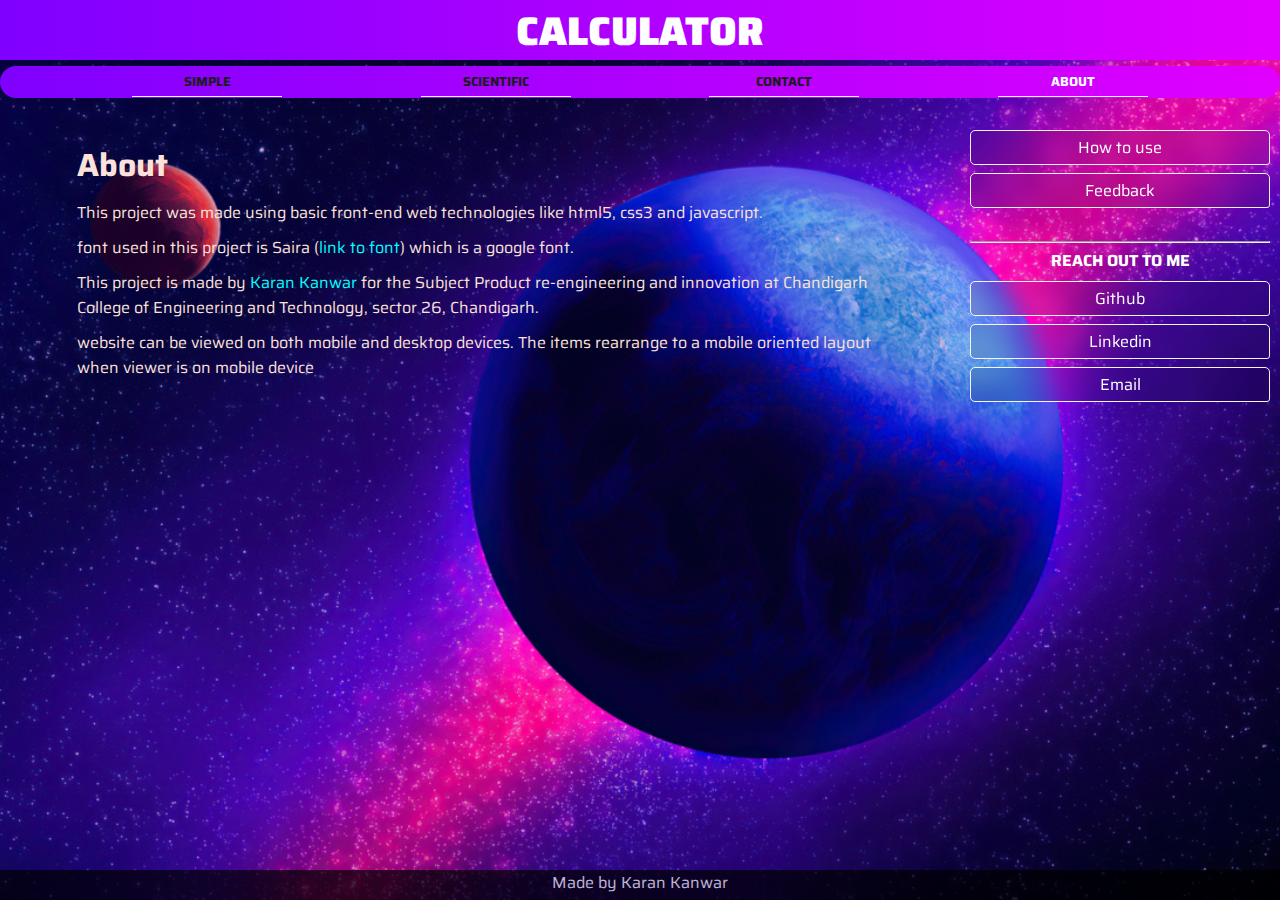
<file: about.html>
<!DOCTYPE html>
<html lang="en">

<head>
<!-- Google tag (gtag.js) -->
<script async src="https://www.googletagmanager.com/gtag/js?id=G-LB58H4YN29"></script>
<script>
  window.dataLayer = window.dataLayer || [];
  function gtag(){dataLayer.push(arguments);}
  gtag('js', new Date());

  gtag('config', 'G-LB58H4YN29');
</script>

    <link rel="icon" href="icon_calc.png">

    <title>Calculator : about page</title>
    <meta name="viewport" content="width=device-width, initial-scale=1">
    <meta charset="utf-8">

    <link rel="stylesheet" href="style.css">

</head>

<body>
    <div class="containAll">
        <header><a href="index.html"><b>Calculator</b></a></header> 
        <nav class="navbar">
            <ul>
                <li><a href="index.html"><b>Simple </b></a></li>
                <li><a href="scientific.html"><b>Scientific</b></a></li>
                <li><a href="contact.html"><b>Contact</b></a></li>
                <li><a href="about.html" id="current_page"><b>About</b></a></li>
            </ul>
        </nav>

        <aside>
            <div><a href="https://github.com/binge-coder/IPD-project/blob/main/README.md" target="_blank">How to use </a></div>
            <div><a href="mailto:kanwarkartik@gmail.com">Feedback</a></div>
            <br><hr>

            <div class="heading_aside"><b>Reach out to me</b></div>
            <div><a href="https://github.com/binge-coder" target="_blank">Github</a></div>
            <div><a href="https://www.linkedin.com/in/karan-kanwar-72726322b/" target="_blank">Linkedin</a></div>
            <div><a href="mailto:kanwarkartik@gmail.com">Email</a></div>


       
        </aside>

        <!-- <article class="content">
        </article> -->
        <div class="content" style="padding: 3px 10px;">
            <br>
            <h1>About</h1>
            <!-- <hr> -->
            <div style="max-width: 800px ; margin: 0px;"> <p>This project was made using basic front-end web technologies like html5, css3 and javascript.</p>
                <p> font used in this project is Saira (<a href="https://fonts.google.com/specimen/Saira">link to font</a>) which is a google font.</p>
                <p>This project is made by <a href="https://github.com/binge-coder" target="_blank">Karan Kanwar</a> for the Subject Product re-engineering and innovation at Chandigarh College of Engineering and Technology, sector 26, Chandigarh.</p>
                <p>website can be viewed on both mobile and desktop devices. The items rearrange to a mobile oriented layout when viewer is on mobile device</p>

                    
            </div>

    
        </div>
        <!-- <div id="space">space area</div> -->
        <footer> Made by Karan Kanwar </footer>
    </div>

</body>

</html>
</file>
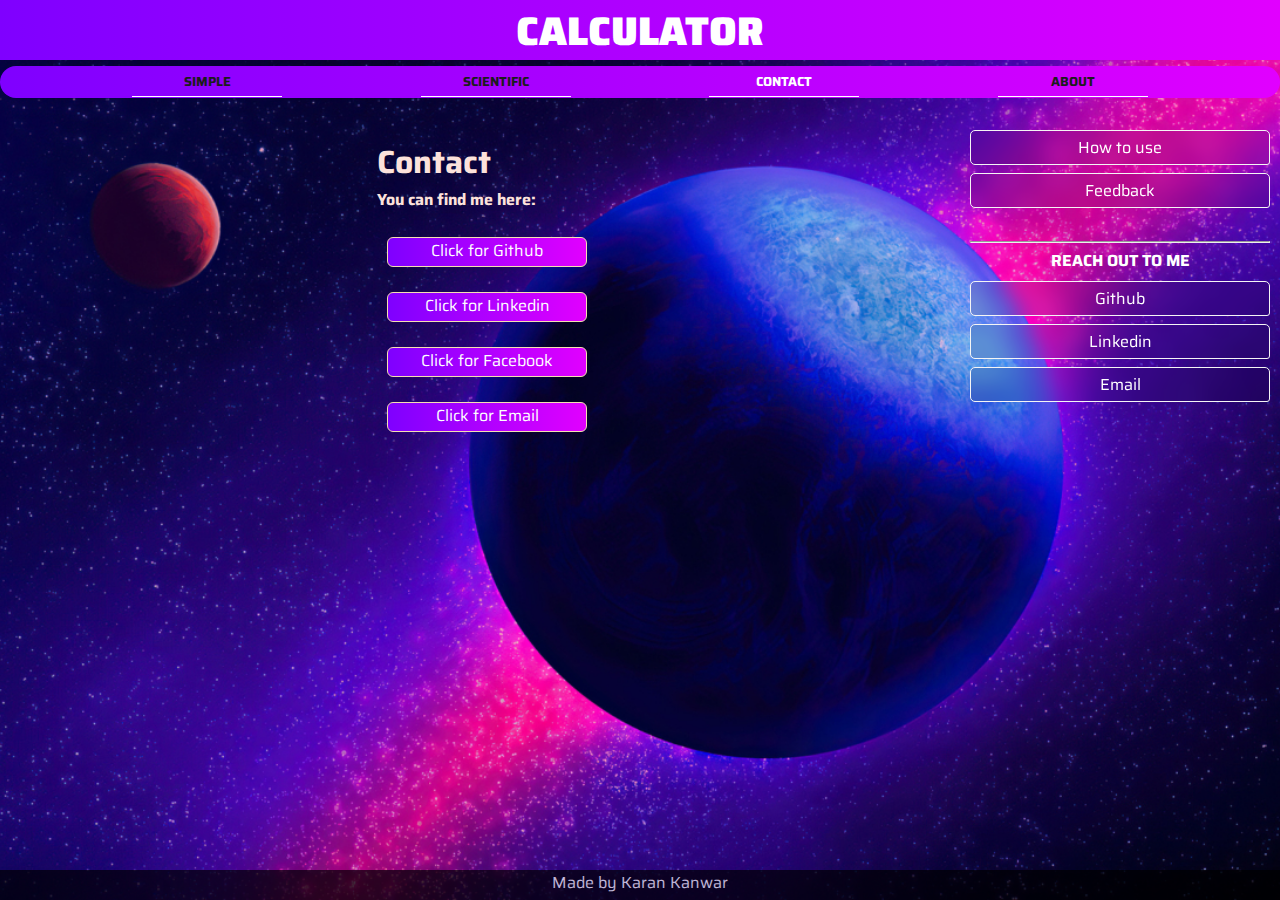
<file: contact.html>
<!DOCTYPE html>
<html lang="en">

<head>
<!-- Google tag (gtag.js) -->
<script async src="https://www.googletagmanager.com/gtag/js?id=G-LB58H4YN29"></script>
<script>
  window.dataLayer = window.dataLayer || [];
  function gtag(){dataLayer.push(arguments);}
  gtag('js', new Date());

  gtag('config', 'G-LB58H4YN29');
</script>
    <!-- Google tag end -->

    <!-- title icon link calculator -->
    <link rel="icon" href="icon_calc.png">

    <title>Calculator : contact page</title>
    <meta name="viewport" content="width=device-width, initial-scale=1">
    <meta charset="utf-8">
<!-- css link -->
    <link rel="stylesheet" href="style.css">

    <!-- font awesome logo -->
    <link rel="stylesheet" href="https://cdnjs.cloudflare.com/ajax/libs/font-awesome/6.1.2/css/all.min.css" integrity="sha512-1sCRPdkRXhBV2PBLUdRb4tMg1w2YPf37qatUFeS7zlBy7jJI8Lf4VHwWfZZfpXtYSLy85pkm9GaYVYMfw5BC1A==" crossorigin="anonymous" referrerpolicy="no-referrer" />


</head>

<body>
    <div class="containAll">
        <header><a href="index.html"><b>Calculator</b></a></header> 
        <nav class="navbar">
            <ul>
                <li><a href="index.html"><b>Simple</b></a></li>
                <li><a href="scientific.html"><b>Scientific</b></a></li>
                <li><a href="contact.html" id="current_page"><b>Contact</b></a></li>
                <li><a href="about.html"><b>About</b></a></li>
            </ul>
        </nav>

        <aside>
            <div><a href="https://github.com/binge-coder/IPD-project/blob/main/README.md" target="_blank">How to use </a></div>
            <div><a href="mailto:kanwarkartik@gmail.com">Feedback</a></div>
            <br><hr>

            <div class="heading_aside"><b>Reach out to me</b></div>
            <div><a href="https://github.com/binge-coder" target="_blank">Github</a></div>
            <div><a href="https://www.linkedin.com/in/karan-kanwar-72726322b/" target="_blank">Linkedin</a></div>
            <div><a href="mailto:kanwarkartik@gmail.com">Email</a></div>


       
        </aside>

        <!-- <article class="content">
        </article> -->

        <div class="content" >
            <br>
            <h1>Contact</h1>
            <p><strong>You can find me here: </strong><br><br>
                <div class="contactLinks"><i class="fa-brands fa-github"></i><a href="https://github.com/binge-coder" target="_blank">Click for Github</a></div><br>
                <div class="contactLinks"><i class="fa-brands fa-linkedin"></i><a href="https://www.linkedin.com/in/karan-kanwar-72726322b/" target="_blank">Click for Linkedin</a></div><br>
                <div class="contactLinks"><i class="fa-brands fa-facebook"></i><a href="https://www.facebook.com/profile.php?id=100012322353034" target="_blank">Click for Facebook</a></div><br>
                <div class="contactLinks"><i class="fa-solid fa-envelope"></i><a href="mailto:kanwarkartik@gmail.com">Click for Email</a></div><br> 
            </p>

    
        </div>

        <!-- <div id="space">space area</div> -->
        <footer> Made by Karan Kanwar </footer>
    </div>

</body>

</html>
</file>
<file: style.css>
@import url('https://fonts.googleapis.com/css2?family=Saira:wght@300&display=swap');
@import url('https://fonts.googleapis.com/css2?family=Source+Code+Pro&display=swap');
@import url('https://fonts.googleapis.com/css2?family=Source+Sans+Pro&display=swap');
*{
    box-sizing: border-box;
    /* making margin and padding 0 fixed many bugs, its important */
    margin: 0px; 
    padding: 0px;
}
html{
    font-family: 'Saira', sans-serif;

    /* for laptops only not phones */
    
    /* background-image: url('neon_bg.jpg');  */
    background-image: url('planet.jpg'); 

    background-size: cover;
    background-repeat: no-repeat;
    background-position: center;
   
    height: 100vh; 
}

a{
    text-decoration: none;
    color: cyan; 
}

.content div p{
    margin: 10px 0px;
}

.containAll {
    display: grid;
    grid-gap: 6px;
    grid-template-columns: auto auto auto 25%;

    /* if make changes in grid-template-rows, then you may need to make changes in @media rule as well in case mobile view is breaking. i have set navbar width as 40px and inherited grid-template-rows but the mobile view is still fine instead breaking because navbar gridbox of 40px should have mess up layout. I have no idea why this is happening*/
    grid-template-rows: 60px 40px auto 30px ; 
    
    min-height: 100vh;
    grid-template-areas: 
    'myHeader myHeader myHeader myHeader'
    'myNavbar myNavbar myNavbar myNavbar'
    'myContent myContent myContent mySidebar '
    'myFooter  myFooter myFooter myFooter';
}

header{
    
    /* background: linear-gradient(90deg, #FC466B 0%, #3F5EFB 100%); */
    background: linear-gradient(to right, #7f00ff, #e100ff);

    color: white;
    /* color: rgba(0,0,0,0); */
    text-align: center;
    text-transform: uppercase;
    grid-area: myHeader;
    font-size: 2.5em;
    font-weight: bolder;
}
header a {
    color: inherit;
}

.navbar {
    grid-area: myNavbar;

}
.navbar ul {
    list-style: none;
    padding: 0;
    margin: 0;
    display: flex;
    /* background: linear-gradient(90deg, #FC466B 0%, #3F5EFB 100%); */
    background: linear-gradient(to right, #7f00ff, #e100ff);

    border-radius: 40px;
    justify-content: space-evenly;
    
}
.navbar a {
    color: #1c1c1c;
    display: inline-block;
    padding: 4px 8px;
    
    /* border: 1px solid white;  */
    /* border on all four sides */
    
    border-bottom: 1px solid white;
    border-radius: 10px 10px 0px 0px;
    margin: 1px 6px;
    text-decoration: none;
    text-align: center;
    text-transform: uppercase;
    font-size: small;
    /* position: relative; */
    width: 150px;
    
}

.navbar a:hover {
    
    /* background-image: linear-gradient(315deg, #4d5dfb 0%, #08c8f6 74%); */
    background: rgba(0,0,0,0.4);
    color: white;
    font-weight: bolder;
}

.content {
    grid-area: myContent;
    /* border: 3px double black; */
    /* border-radius: 6px; */
    color: #FCE2DB;
    justify-self: center;    
}

hr{
    color: cyan;
}

aside{
    grid-area: mySidebar;

    /* width: 25vw; if use this then set @media rule for mobile devices , make width: 95vw or something */
    
    /* border: 3px double black; */
    border-radius: 6px;
    padding: 10px;
    /* margin: 5px 5px;  */
}

.heading_aside{
    text-transform:uppercase;
    color: white;
    margin-top: 5px;
    text-align: center;

}

aside a{
    display: block;
    color: white;
    margin: 8px 0px;
    padding: 4px 1px;
    text-decoration: none;
    border: 1px solid whitesmoke;
    /* background-color: #6e72fc; */
    /* background-image: linear-gradient(315deg, #6e72fc 0%, #ad1deb 74%); */

    background-color: rgba(0,0,0,0.1);
    backdrop-filter: blur(10px);    
    border-radius: 5px 5px 3px;
    text-align: center;
}

aside a:hover{
    background-image: linear-gradient(315deg, #4d5dfb 0%, #08c8f6 74%); /* BEST for hover*/
    /* color: #1c1c1c; */
    color: black;
    font-weight: bolder;
    border-color: black;
    /* border: 2px solid black; */

}

/* calculator start*/

.calculator{
    border: 3px solid #08c8f6;
    border-radius: 12px;
    background-color: rgba(0,0,0,0);
    backdrop-filter: blur(30px); /* the less the value the less blur there is */

    width: 310px;   /*important*/
}

#visibleBox{
    position: relative;
    text-align: center;
    border: 3px solid #08c8f6;

    /* background-color: #4285f4; */
    background-color: rgba(1,0,0,0.5);
    color: white;
    
    display: block;
    width: 93%;
    margin: 12px auto 10px;
    height: 35px;
    font-size: 18px;
    border-radius: 5px;
    font-family: 'Source Code Pro', monospace;
}

/* Simple calculator buttons start */

.myCalcbuttons{ 
    display: grid;
    grid-template-columns: repeat(4, 1fr);
    /* margin: 6px 5px ; */
    grid-row-gap: 10px;
    grid-column-gap: 10px;
    padding: 10px;
    
}

.myCalcbuttons button{
    height: 46px;
    font-size: 26px;
    border-radius: 10px; 
    /* font-family: 'Source Code Pro', monospace; */
    font-family: 'Source Sans Pro', sans-serif;
    font-weight: bold;

    /* width: 50px; */   
}
.myCalcbuttons button:hover{
    border-color: dodgerblue;
}

/* Simple calculator buttons end */

/* Scientific calculator buttons start */

.mySciCalcbuttons{ 
    display: grid;
    grid-template-columns: repeat(5, 1fr);
    /* margin: 6px 5px ; */
    grid-row-gap: 6px;
    grid-column-gap: 6px;
    padding: 6px;
    
}

.mySciCalcbuttons button{
    height: 45px;
    font-size: 20px;
    border-radius: 10px; 
    /* font-family: 'Source Code Pro', monospace; */
    font-family: 'Source Sans Pro', sans-serif;
    font-weight: bold;

    /* font-weight: 600; */
    /* width: 50px; */   
}
.mySciCalcbuttons button:hover{
    border-color: dodgerblue;
}

#radioButtons{
    display: flex;
    justify-content: center;
    /* margin: 4px 0px; */
}

label{
    /* border: 1px solid white; */
    border: 3px solid #08c8f6;
    color: white;
    font-weight: bold;
    border-radius: 18px;
    background: rgba(1,0,0,0.5);
    backdrop-filter: blur(30px);
    margin: 6px 5px 0px;
    padding: 2px 6px;

}

label:hover{
    background: linear-gradient(to right, #7f00ff, #e100ff);
    /* background-image: linear-gradient(315deg, #4d5dfb 0%, #08c8f6 74%); */

    /* border: 2px solid black; */
    border-color: black;
    color: black;
}


/* Scientific calculator buttons end */


/* button specific styling */
.number{
    background-color: #045de9;
    background-image: linear-gradient(315deg, #045de9 0%, #09c6f9 74%);
    border-color: #1c1c1c;

}
.symbol{
    /* background-color: #9921e8; */
    /* background-image: linear-gradient(315deg, #9921e8 0%, #5f72be 74%); */
    /* background: linear-gradient(to right, #da22ff, #9733ee); */
    /* background: linear-gradient(to left, #834d9b, #d04ed6); */
    /* background: linear-gradient(135deg, #cb60b3 0%,#ad1283 100%,#de47ac 100%,#ad1283 101%); */
    /* background: mediumpurple; */
    background: linear-gradient(to top left, darkorchid, magenta);
    border-color:#1c1c1c;
    /* font-weight: bold;     */

}
.clearSymbol{

    /* background: linear-gradient(to bottom right, #ED310B, #D62C51); */
    /* background: #BC020C; */
    background: linear-gradient(to top left, #BC020C, #EF6E72);
    border-color: #1c1c1c;
    /* border: 1px solid #1c1c1c; */
    /* font-weight: bold; */
}

.equalitySymbol{
    background-color: #f9484a;
    background-image: linear-gradient(315deg, #f9484a 0%, #fbd72b 74%);
    border-color:#1c1c1c;
}

/* calculator end */

footer {
    background: black;
    color: white;
    text-align: center;
    grid-area: myFooter;
    opacity: 0.7;
}

/* these links are for contact.html */
.contactLinks a{
    color: black;
    border: 1px solid wheat;
    border-radius: 6px;
    height: 30px;
    width: 200px;
    text-align: center;
    display: inline-block;
    text-decoration: none;
    color: white;

    /* background-color: #6e72fc; */
    /* background-image: linear-gradient(315deg, #6e72fc 0%, #ad1deb 74%); best for non hover */
    background: linear-gradient(to right, #7f00ff, #e100ff);
    /* background: linear-gradient(90deg, #FC466B 0%, #3F5EFB 100%); */

    position: relative;
    left: 10px;

}
.contactLinks a:hover{
    background-image: linear-gradient(315deg, #4d5dfb 0%, #08c8f6 74%); /* BEST */
    color: black;
    font-weight: bolder;
    /* border: 2px solid black; */
    border-color: black;
}
#current_page{
    color: white;
}

/* @media (max-width: 600px) and (orientation:portrait){} */
/* @media (max-width: 600px) and (orientation:landscape){ */



@media screen and (max-width: 600px){
    html{
        height: initial; /* important */
        background-image: none; /*used to unset image from html to set image in body for mobile devices only*/
    }
    body {
        background-image: url('planet.jpg');
        background-size: cover;
        background-repeat: no-repeat;
        background-position: center;
    }
    .navbar ul {
        flex-direction: column;
        border-radius: 6px;
    }
    .containAll {
        grid-template-columns: auto;
        
        /* this property = ( grid-template-rows: inherit ) is important  */
        grid-template-rows: inherit; 

        grid-template-areas: 
        'myHeader'
        'myNavbar'
        'myContent'
        'mySidebar'
        'myFooter';
    }
    .navbar a{
        width: 90vw;
    }
    .navbar{
        justify-self: center;
        
    }

}
/* 
@keyframes calcSlide {
    0% {  left:0px; top:0px;   }
    100% {  left:auto; top:auto;    }
  } */
</file>
